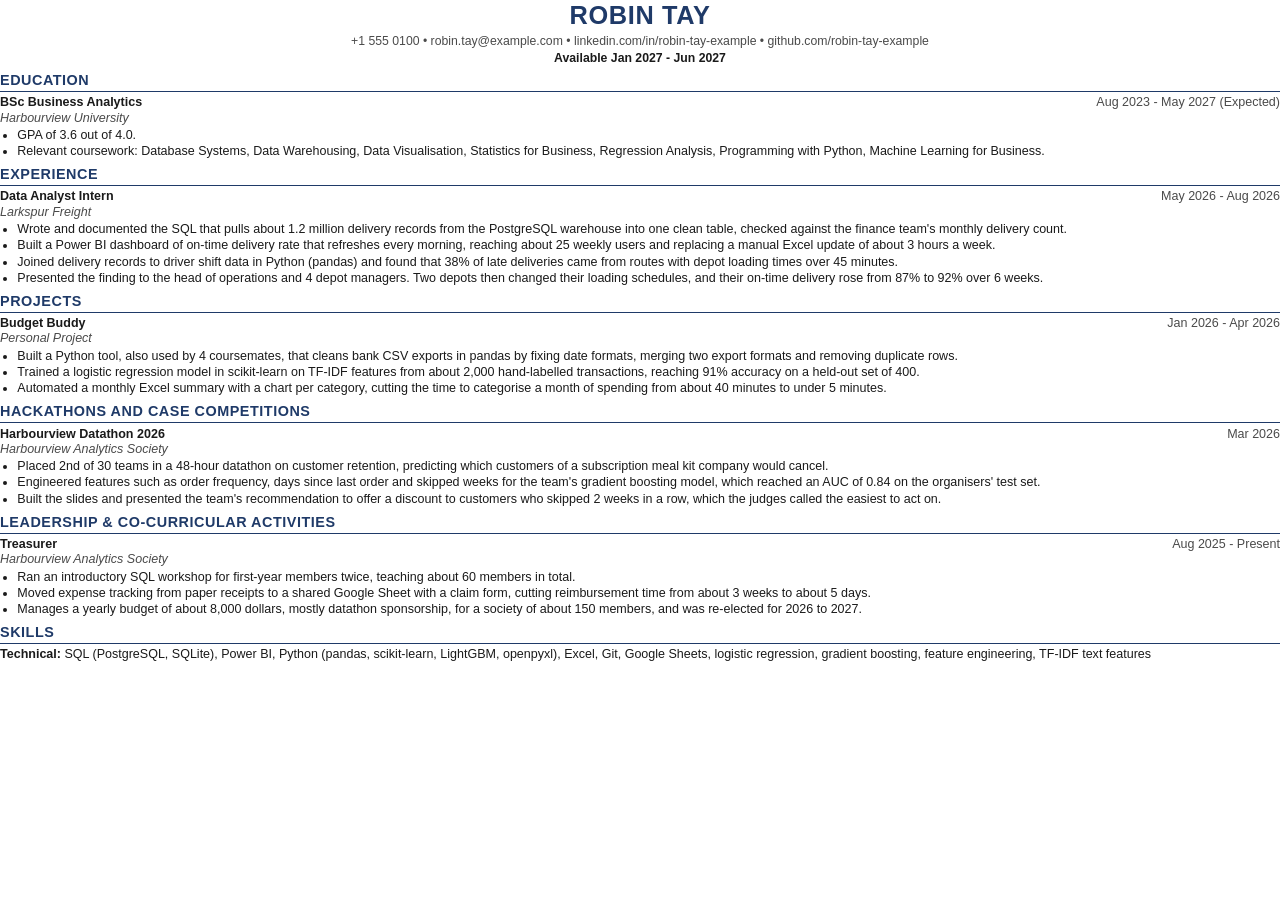
<file: examples/robin/applications/2026-10-brightmart-data-analyst/cv.html>
<!doctype html>
<!--
  CV template. Owned by the user: tools/render.py fills it and never edits it.

  Placeholders (replaced as plain text, HTML-escaped):
    Robin Tay          full name from master/master-cv.md Header
    +1 555 0100 • robin.tay@example.com • linkedin.com/in/robin-tay-example • github.com/robin-tay-example       phone • email • LinkedIn • GitHub
    Available Jan 2027 - Jun 2027  availability line, or empty when the JD did not ask for one
  Placeholder (replaced with HTML built by render.py):
    <section class="cv-section"><h2>Education</h2><div class="entry"><div class="entry-head"><span class="title">BSc Business Analytics</span><span class="dates">Aug 2023 - May 2027 (Expected)</span></div><div class="org">Harbourview University</div><ul><li>GPA of 3.6 out of 4.0.</li><li>Relevant coursework: Database Systems, Data Warehousing, Data Visualisation, Statistics for Business, Regression Analysis, Programming with Python, Machine Learning for Business.</li></ul></div></section>
<section class="cv-section"><h2>Experience</h2><div class="entry"><div class="entry-head"><span class="title">Data Analyst Intern</span><span class="dates">May 2026 - Aug 2026</span></div><div class="org">Larkspur Freight</div><ul><li>Wrote and documented the SQL that pulls about 1.2 million delivery records from the PostgreSQL warehouse into one clean table, checked against the finance team&#x27;s monthly delivery count.</li><li>Built a Power BI dashboard of on-time delivery rate that refreshes every morning, reaching about 25 weekly users and replacing a manual Excel update of about 3 hours a week.</li><li>Joined delivery records to driver shift data in Python (pandas) and found that 38% of late deliveries came from routes with depot loading times over 45 minutes.</li><li>Presented the finding to the head of operations and 4 depot managers. Two depots then changed their loading schedules, and their on-time delivery rose from 87% to 92% over 6 weeks.</li></ul></div></section>
<section class="cv-section"><h2>Projects</h2><div class="entry"><div class="entry-head"><span class="title">Budget Buddy</span><span class="dates">Jan 2026 - Apr 2026</span></div><div class="org">Personal Project</div><ul><li>Built a Python tool, also used by 4 coursemates, that cleans bank CSV exports in pandas by fixing date formats, merging two export formats and removing duplicate rows.</li><li>Trained a logistic regression model in scikit-learn on TF-IDF features from about 2,000 hand-labelled transactions, reaching 91% accuracy on a held-out set of 400.</li><li>Automated a monthly Excel summary with a chart per category, cutting the time to categorise a month of spending from about 40 minutes to under 5 minutes.</li></ul></div></section>
<section class="cv-section"><h2>Hackathons and case competitions</h2><div class="entry"><div class="entry-head"><span class="title">Harbourview Datathon 2026</span><span class="dates">Mar 2026</span></div><div class="org">Harbourview Analytics Society</div><ul><li>Placed 2nd of 30 teams in a 48-hour datathon on customer retention, predicting which customers of a subscription meal kit company would cancel.</li><li>Engineered features such as order frequency, days since last order and skipped weeks for the team&#x27;s gradient boosting model, which reached an AUC of 0.84 on the organisers&#x27; test set.</li><li>Built the slides and presented the team&#x27;s recommendation to offer a discount to customers who skipped 2 weeks in a row, which the judges called the easiest to act on.</li></ul></div></section>
<section class="cv-section"><h2>Leadership &amp; Co-Curricular Activities</h2><div class="entry"><div class="entry-head"><span class="title">Treasurer</span><span class="dates">Aug 2025 - Present</span></div><div class="org">Harbourview Analytics Society</div><ul><li>Ran an introductory SQL workshop for first-year members twice, teaching about 60 members in total.</li><li>Moved expense tracking from paper receipts to a shared Google Sheet with a claim form, cutting reimbursement time from about 3 weeks to about 5 days.</li><li>Manages a yearly budget of about 8,000 dollars, mostly datathon sponsorship, for a society of about 150 members, and was re-elected for 2026 to 2027.</li></ul></div></section>
<section class="cv-section skills"><h2>Skills</h2><p><strong>Technical:</strong> SQL (PostgreSQL, SQLite), Power BI, Python (pandas, scikit-learn, LightGBM, openpyxl), Excel, Git, Google Sheets, logistic regression, gradient boosting, feature engineering, TF-IDF text features</p></section>          the sections, in this structure:

      <section class="cv-section">
        <h2>Experience</h2>
        <div class="entry">
          <div class="entry-head"><span class="title">…</span><span class="dates">…</span></div>
          <div class="org">…</div>
          <ul><li>…</li></ul>
        </div>
      </section>
      <section class="cv-section skills"><h2>Skills</h2><p><strong>Technical:</strong> …</p></section>

  Style rules: one column, real text (no images or icons), A4, so ATS parsers read it cleanly.
-->
<html lang="en">
<head>
<meta charset="utf-8">
<title>Robin Tay CV</title>
<style>
  @page { size: A4; margin: 9mm 12mm 8mm; }
  :root { --ink: #1a1a1a; --accent: #1f3a68; --muted: #4a4a4a; }
  * { box-sizing: border-box; }
  html, body { margin: 0; padding: 0; }
  body { font-family: Arial, Helvetica, sans-serif; font-size: 9.4pt; line-height: 1.22; color: var(--ink); }
  header { text-align: center; margin-bottom: 5pt; }
  h1 { font-size: 19pt; letter-spacing: 0.5pt; color: var(--accent); margin: 0 0 2pt; text-transform: uppercase; }
  .contact { color: var(--muted); font-size: 9.2pt; }
  .availability { font-size: 9.2pt; font-weight: bold; margin-top: 1.5pt; }
  .availability:empty { display: none; }
  .cv-section { margin-top: 5pt; }
  .skills { break-inside: avoid; }
  h2 { font-size: 10.8pt; color: var(--accent); text-transform: uppercase; letter-spacing: 0.4pt;
       border-bottom: 1.2pt solid var(--accent); margin: 0 0 2.5pt; padding-bottom: 1pt; break-after: avoid; }
  .entry { margin-bottom: 3.5pt; break-inside: avoid; }
  .entry-head { display: flex; justify-content: space-between; gap: 12pt; }
  .title { font-weight: bold; }
  .dates { white-space: nowrap; color: var(--muted); }
  .org { font-style: italic; color: var(--muted); }
  ul { margin: 1.5pt 0 0; padding-left: 13pt; }
  li { margin: 0 0 0.8pt; }
  .skills p { margin: 0; }
</style>
</head>
<body>
<header>
  <h1>Robin Tay</h1>
  <div class="contact">+1 555 0100 • robin.tay@example.com • linkedin.com/in/robin-tay-example • github.com/robin-tay-example</div>
  <div class="availability">Available Jan 2027 - Jun 2027</div>
</header>
<section class="cv-section"><h2>Education</h2><div class="entry"><div class="entry-head"><span class="title">BSc Business Analytics</span><span class="dates">Aug 2023 - May 2027 (Expected)</span></div><div class="org">Harbourview University</div><ul><li>GPA of 3.6 out of 4.0.</li><li>Relevant coursework: Database Systems, Data Warehousing, Data Visualisation, Statistics for Business, Regression Analysis, Programming with Python, Machine Learning for Business.</li></ul></div></section>
<section class="cv-section"><h2>Experience</h2><div class="entry"><div class="entry-head"><span class="title">Data Analyst Intern</span><span class="dates">May 2026 - Aug 2026</span></div><div class="org">Larkspur Freight</div><ul><li>Wrote and documented the SQL that pulls about 1.2 million delivery records from the PostgreSQL warehouse into one clean table, checked against the finance team&#x27;s monthly delivery count.</li><li>Built a Power BI dashboard of on-time delivery rate that refreshes every morning, reaching about 25 weekly users and replacing a manual Excel update of about 3 hours a week.</li><li>Joined delivery records to driver shift data in Python (pandas) and found that 38% of late deliveries came from routes with depot loading times over 45 minutes.</li><li>Presented the finding to the head of operations and 4 depot managers. Two depots then changed their loading schedules, and their on-time delivery rose from 87% to 92% over 6 weeks.</li></ul></div></section>
<section class="cv-section"><h2>Projects</h2><div class="entry"><div class="entry-head"><span class="title">Budget Buddy</span><span class="dates">Jan 2026 - Apr 2026</span></div><div class="org">Personal Project</div><ul><li>Built a Python tool, also used by 4 coursemates, that cleans bank CSV exports in pandas by fixing date formats, merging two export formats and removing duplicate rows.</li><li>Trained a logistic regression model in scikit-learn on TF-IDF features from about 2,000 hand-labelled transactions, reaching 91% accuracy on a held-out set of 400.</li><li>Automated a monthly Excel summary with a chart per category, cutting the time to categorise a month of spending from about 40 minutes to under 5 minutes.</li></ul></div></section>
<section class="cv-section"><h2>Hackathons and case competitions</h2><div class="entry"><div class="entry-head"><span class="title">Harbourview Datathon 2026</span><span class="dates">Mar 2026</span></div><div class="org">Harbourview Analytics Society</div><ul><li>Placed 2nd of 30 teams in a 48-hour datathon on customer retention, predicting which customers of a subscription meal kit company would cancel.</li><li>Engineered features such as order frequency, days since last order and skipped weeks for the team&#x27;s gradient boosting model, which reached an AUC of 0.84 on the organisers&#x27; test set.</li><li>Built the slides and presented the team&#x27;s recommendation to offer a discount to customers who skipped 2 weeks in a row, which the judges called the easiest to act on.</li></ul></div></section>
<section class="cv-section"><h2>Leadership &amp; Co-Curricular Activities</h2><div class="entry"><div class="entry-head"><span class="title">Treasurer</span><span class="dates">Aug 2025 - Present</span></div><div class="org">Harbourview Analytics Society</div><ul><li>Ran an introductory SQL workshop for first-year members twice, teaching about 60 members in total.</li><li>Moved expense tracking from paper receipts to a shared Google Sheet with a claim form, cutting reimbursement time from about 3 weeks to about 5 days.</li><li>Manages a yearly budget of about 8,000 dollars, mostly datathon sponsorship, for a society of about 150 members, and was re-elected for 2026 to 2027.</li></ul></div></section>
<section class="cv-section skills"><h2>Skills</h2><p><strong>Technical:</strong> SQL (PostgreSQL, SQLite), Power BI, Python (pandas, scikit-learn, LightGBM, openpyxl), Excel, Git, Google Sheets, logistic regression, gradient boosting, feature engineering, TF-IDF text features</p></section>
</body>
</html>
</file>
